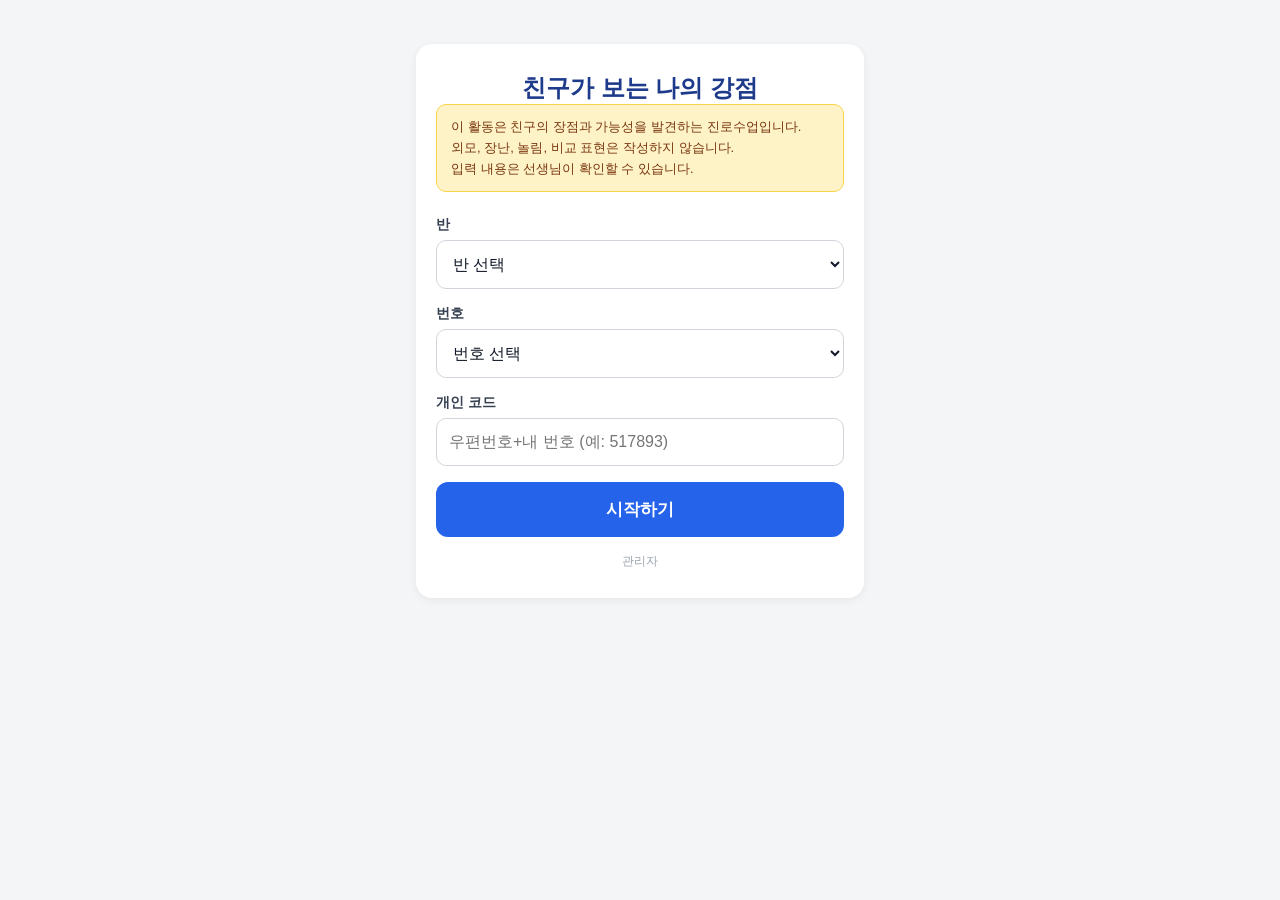
<file: index.html>
<!DOCTYPE html>
<html lang="ko">
<head>
<meta charset="UTF-8">
<meta name="viewport" content="width=device-width, initial-scale=1.0, maximum-scale=1.0, user-scalable=no">
<title>우리 반 강점지도</title>
<link rel="stylesheet" href="style.css">
</head>
<body>

<div id="app">

  <!-- ===================== 화면 1: 로그인 ===================== -->
  <section id="screen-login" class="screen active">
    <div class="card">
      <h1 class="title">친구가 보는 나의 강점</h1>

      <div class="notice-box">
        이 활동은 친구의 장점과 가능성을 발견하는 진로수업입니다.<br>
        외모, 장난, 놀림, 비교 표현은 작성하지 않습니다.<br>
        입력 내용은 선생님이 확인할 수 있습니다.
      </div>

      <div class="form-group">
        <label for="select-class">반</label>
        <select id="select-class"></select>
      </div>

      <div class="form-group">
        <label for="select-number">번호</label>
        <select id="select-number"></select>
      </div>

      <div class="form-group">
        <label for="input-code">개인 코드</label>
        <input type="tel" id="input-code" placeholder="우편번호+내 번호 (예: 517893)" inputmode="numeric">
      </div>

      <p id="login-error" class="error-text hidden"></p>

      <button id="btn-login" class="btn btn-primary btn-large">시작하기</button>
      <a href="admin.html" class="admin-link">관리자</a>
    </div>
  </section>

  <!-- ===================== 화면 2: 친구 대시보드 ===================== -->
  <section id="screen-dashboard" class="screen">
    <div class="dashboard-header">
      <div class="user-info">
        <span id="dash-class-number"></span>
        <strong id="dash-name"></strong>
      </div>
      <div class="progress-wrap">
        <div class="progress-text"><span id="progress-current">0</span> / <span id="progress-total">0</span> 완료</div>
        <div class="progress-bar"><div id="progress-fill" class="progress-fill"></div></div>
      </div>
    </div>

    <div id="friend-grid" class="friend-grid"></div>

    <div class="bottom-fixed">
      <button id="btn-final-submit" class="btn btn-primary btn-large" disabled>최종 제출하기</button>
    </div>
  </section>

  <!-- ===================== 화면 3: 작성 화면 ===================== -->
  <section id="screen-write" class="screen">
    <div class="write-header">
      <button id="btn-back-dashboard" class="btn-icon">← 목록</button>
      <div class="target-info">
        <span id="write-target-number"></span>
        <strong id="write-target-name"></strong>
        <span id="write-target-career" class="career-badge"></span>
      </div>
    </div>

    <div class="write-body">

      <!-- 강점1 + 이유1 -->
      <div class="form-section strength-block">
        <h3>강점 ① <span class="step-badge">1번째</span></h3>
        <div id="strength1-options" class="option-grid"></div>
        <div id="other-strength1-wrap" class="other-input-wrap hidden">
          <input type="text" id="other-strength1-input" placeholder="강점 직접 입력">>
        </div>

        <h3 class="reason-title">왜 그렇게 생각했나요?</h3>
        <div id="reason1-options" class="option-grid option-grid-single"></div>
        <div id="other-reason1-wrap" class="other-input-wrap hidden">
          <input type="text" id="other-reason1-input" placeholder="이유 직접 입력">
        </div>
      </div>

      <div class="block-divider"></div>

      <!-- 강점2 + 이유2 -->
      <div class="form-section strength-block">
        <h3>강점 ② <span class="step-badge">2번째</span></h3>
        <div id="strength2-options" class="option-grid"></div>
        <div id="other-strength2-wrap" class="other-input-wrap hidden">
          <input type="text" id="other-strength2-input" placeholder="강점 직접 입력">
        </div>

        <h3 class="reason-title">왜 그렇게 생각했나요?</h3>
        <div id="reason2-options" class="option-grid option-grid-single"></div>
        <div id="other-reason2-wrap" class="other-input-wrap hidden">
          <input type="text" id="other-reason2-input" placeholder="이유 직접 입력">
        </div>
      </div>

      <div class="form-section">
        <h3>친구에게 추가 한마디 <span class="optional-badge">선택사항</span></h3>
        <p class="helper-text">이 친구에게 응원이나 격려가 되는 말을 남겨보세요.</p>
        <textarea id="message-input" placeholder="예) 너의 끈기는 진짜 대단해. 앞으로도 그 모습 잃지 마! (선택)"></textarea>
<p id="message-counter" class="char-counter">0자</p>
      </div>

      <p id="write-error" class="error-text hidden"></p>

    </div>

    <div class="bottom-fixed bottom-fixed-double">
      <button id="btn-save-next" class="btn btn-primary btn-large">저장하고 다음 친구</button>
      <button id="btn-save-dashboard" class="btn btn-secondary btn-large">저장하고 목록으로</button>
    </div>
  </section>

  <!-- ===================== 화면 4: 최종 제출 확인 ===================== -->
  <section id="screen-confirm" class="screen">
    <div class="card center-card">
      <h2>최종 제출</h2>
      <p class="confirm-text">모든 친구 작성이 완료되었습니다.<br>제출 후에는 <strong>수정할 수 없습니다.</strong></p>
      <button id="btn-confirm-submit" class="btn btn-primary btn-large">제출 확정</button>
      <button id="btn-cancel-submit" class="btn btn-text">취소하고 돌아가기</button>
    </div>
  </section>

  <!-- ===================== 화면 5: 제출 완료 ===================== -->
  <section id="screen-done" class="screen">
    <div class="card center-card">
      <div class="done-icon">✓</div>
      <h2>제출 완료</h2>
      <p class="confirm-text">참여해 주셔서 감사합니다.<br>친구들이 발견한 나의 가능성을<br>곧 확인할 수 있어요.</p>
      <button id="btn-view-result" class="btn btn-primary btn-large">내 결과 보기</button>
    </div>
  </section>

  <!-- ===================== 화면 6: 내 결과 ===================== -->
  <section id="screen-result" class="screen">
    <div class="result-wrap">

      <!-- 결과 미생성 안내 -->
      <div id="result-not-ready" class="card center-card hidden">
        <h2>아직 준비 중이에요</h2>
        <p class="confirm-text">아직 결과가 정리되지 않았습니다.<br>선생님 안내 후 다시 확인해 주세요.</p>
        <button id="btn-result-back-done" class="btn btn-secondary btn-large">돌아가기</button>
      </div>

      <!-- 결과 본문 -->
      <div id="result-content" class="hidden">

        <div class="result-header">
          <p class="result-greeting-sub">한 학기 동안 함께해줘서 고마워</p>
          <p class="result-greeting">친구가 보는 <span id="result-name"></span>의 강점</p>
        </div>

        <div class="result-card">
          <h3 class="result-title">친구들이 발견한 너의 강점</h3>
          <div id="result-strength-list"></div>
        </div>

        <div class="result-card">
          <h3 class="result-title">친구들이 기억한 너의 모습</h3>
          <div id="result-reason-list"></div>
        </div>

        <div id="result-other-strength-wrap" class="result-card hidden">
          <h3 class="result-title">친구들이 떠올린 너의 이미지</h3>
          <p id="result-other-strength" class="result-tag-text"></p>
        </div>

        <div id="result-other-reason-wrap" class="result-card hidden">
          <h3 class="result-title">기타 이유 모음</h3>
          <p id="result-other-reason" class="result-tag-text"></p>
        </div>

        <div id="result-feedback-wrap" class="result-card hidden">
         <h3 class="result-title">친구들이 발견한 강점과 이유</h3>
         <div id="result-feedback-list" class="message-list"></div>
         <button id="btn-feedback-more" class="btn-more hidden">더 보기</button>
        </div>

        <div id="result-message-wrap" class="result-card hidden">
          <h3 class="result-title">친구들이 남긴 한마디</h3>
          <div id="result-message-list" class="message-list"></div>
          <button id="btn-message-more" class="btn-more hidden">더 보기</button>
        </div>

        <div class="result-card center-card">
          <p class="confirm-text">친구들이 발견한 너의 강점이<br>2학기 너의 새로운 가능성이 되길 바라 :)</p>
        </div>

        <button id="btn-result-back-done2" class="btn btn-text">처음 화면으로</button>

      </div>

    </div>
  </section>

  <!-- ===================== 공통: 로딩 오버레이 ===================== -->
  <div id="loading-overlay" class="loading-overlay hidden">
    <div class="spinner"></div>
    <p id="loading-text">저장 중...</p>
  </div>

  <!-- ===================== 공통: 저장 실패 모달 ===================== -->
  <div id="error-modal" class="modal-overlay hidden">
    <div class="modal-box">
      <p id="error-modal-text" class="error-modal-text"></p>
      <button id="btn-retry" class="btn btn-primary">다시 시도</button>
      <button id="btn-error-close" class="btn btn-text">닫기</button>
    </div>
  </div>

</div>

<script src="config.js"></script>
<script src="app.js"></script>
</body>
</html>
</file>
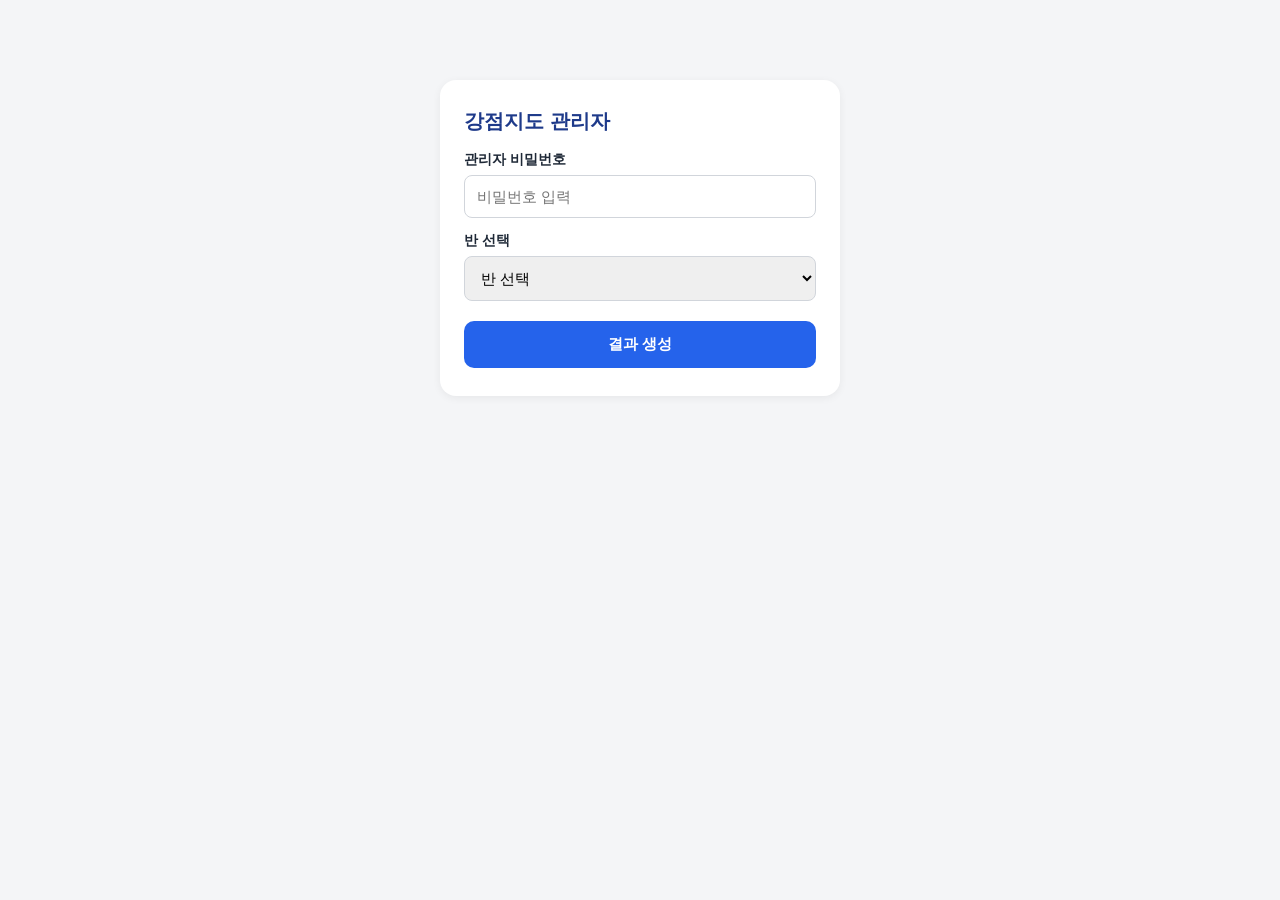
<file: admin.html>
<!DOCTYPE html>
<html lang="ko">
<head>
<meta charset="UTF-8">
<meta name="viewport" content="width=device-width, initial-scale=1.0">
<title>우리 반 강점지도 - 관리자</title>
<style>
  * { margin: 0; padding: 0; box-sizing: border-box; }
  body {
    font-family: -apple-system, "Apple SD Gothic Neo", "Malgun Gothic", sans-serif;
    background: #f4f5f7;
    padding: 20px;
    color: #1f2937;
  }
  .login-box {
    max-width: 400px;
    margin: 60px auto;
    background: #fff;
    border-radius: 16px;
    padding: 28px 24px;
    box-shadow: 0 2px 8px rgba(0,0,0,0.06);
  }
  .login-box h1 {
    font-size: 20px;
    margin-bottom: 16px;
    color: #1e3a8a;
  }
  .login-box label {
    display: block;
    font-size: 14px;
    font-weight: 600;
    margin-bottom: 6px;
    margin-top: 14px;
  }
  .login-box select, .login-box input {
    width: 100%;
    padding: 12px;
    border: 1.5px solid #d1d5db;
    border-radius: 8px;
    font-size: 15px;
  }
  .login-box button {
    width: 100%;
    margin-top: 20px;
    padding: 14px;
    background: #2563eb;
    color: #fff;
    border: none;
    border-radius: 10px;
    font-size: 15px;
    font-weight: 700;
    cursor: pointer;
  }
  .error-text { color: #dc2626; font-size: 13px; margin-top: 10px; }
  .hidden { display: none !important; }

  #result-area {
    max-width: 900px;
    margin: 0 auto;
    display: grid;
    grid-template-columns: repeat(2, 1fr);
    gap: 14px;
    align-items: start;
  }
  .student-card {
    margin-bottom: 0;
  }
  @media (max-width: 640px) {
    #result-area { grid-template-columns: 1fr; }
  }
  .student-card {
    background: #fff;
    border-radius: 14px;
    padding: 18px 16px;
    box-shadow: 0 2px 6px rgba(0,0,0,0.05);
  }
  .student-header {
    font-size: 16px;
    font-weight: 700;
    color: #1e3a8a;
    margin-bottom: 10px;
    padding-bottom: 8px;
    border-bottom: 1px solid #e5e7eb;
  }
  .student-section-title {
    font-size: 12px;
    color: #6b7280;
    margin: 10px 0 6px;
  }
  .strength-row {
    display: flex;
    justify-content: space-between;
    font-size: 13px;
    padding: 4px 0;
  }
  .strength-row .name { font-weight: 600; }
  .strength-row .count { color: #2563eb; }
  .reason-tag-admin {
    display: inline-block;
    font-size: 11px;
    background: #f1f5f9;
    color: #4b5563;
    padding: 3px 8px;
    border-radius: 12px;
    margin: 0 4px 4px 0;
  }
  .other-text-admin {
    font-size: 12px;
    color: #4b5563;
    background: #f9fafb;
    padding: 6px 8px;
    border-radius: 6px;
    margin-top: 4px;
  }
.message-list-admin {
  display: flex;
  flex-direction: column;
  gap: 8px;
}

.message-admin {
  font-size: 12px;
  color: #1e3a8a;
  background: #eff6ff;
  padding: 8px 10px;
  border-radius: 8px;
  margin: 4px 0;
  line-height: 1.6;
  white-space: normal;
}

.message-admin.muted {
  color: #6b7280;
  background: #f9fafb;
}
  .top-bar {
    max-width: 900px;
    margin: 0 auto 16px;
    display: flex;
    justify-content: space-between;
    align-items: center;
  }
  .top-bar select {
    padding: 8px 10px;
    border-radius: 8px;
    border: 1.5px solid #d1d5db;
    font-size: 14px;
  }
  .logout-btn {
    background: none;
    border: none;
    color: #2563eb;
    font-size: 13px;
    cursor: pointer;
  }
  .loading-text {
    text-align: center;
    color: #6b7280;
    margin: 40px 0;
    grid-column: 1 / -1;
  }

  @media print {
    body { background: #fff; padding: 0; }
    .top-bar { display: none; }
    #result-area {
      max-width: 100%;
      grid-template-columns: repeat(3, 1fr);
      gap: 10px;
    }
    .student-card {
      box-shadow: none;
      border: 1px solid #d1d5db;
      page-break-inside: avoid;
      break-inside: avoid;
    }
  }
</style>
</head>
<body>

<div id="login-screen" class="login-box">
  <h1>강점지도 관리자</h1>
  <label for="admin-password">관리자 비밀번호</label>
  <input type="password" id="admin-password" placeholder="비밀번호 입력">
  <label for="admin-class">반 선택</label>
  <select id="admin-class"></select>
  <p id="admin-error" class="error-text hidden"></p>
  <button id="btn-admin-login">결과 생성</button>
</div>

<div id="result-screen" class="hidden">
  <div class="top-bar">
    <select id="admin-class-switch"></select>
    <button id="btn-admin-logout" class="logout-btn">반 변경</button>
  </div>
  <div id="result-area"></div>
</div>

<script src="config.js"></script>
<script>
function escapeHTML(value) {
  return String(value || "")
    .replaceAll("&", "&amp;")
    .replaceAll("<", "&lt;")
    .replaceAll(">", "&gt;")
    .replaceAll('"', "&quot;")
    .replaceAll("'", "&#039;");
}

function apiGet(params) {
  const query = new URLSearchParams(params).toString();
  return fetch(GAS_URL + "?" + query).then(function (res) { return res.json(); });
}

let adminPassword = "";

function initClassSelects() {
  const opts = '<option value="">반 선택</option>' +
    CLASS_LIST.map(function (c) { return '<option value="' + c + '">' + c + '반</option>'; }).join("");
  document.getElementById("admin-class").innerHTML = opts;
  document.getElementById("admin-class-switch").innerHTML = opts;
}

function loadClassResults(classNo) {
  document.getElementById("result-area").innerHTML = '<p class="loading-text">불러오는 중...</p>';
  apiGet({ action: "getAllResultsForAdmin", password: adminPassword, classNo: classNo })
    .then(function (res) {
      if (!res.ok) {
        document.getElementById("result-area").innerHTML =
          '<p class="loading-text">' + escapeHTML(res.message || "오류가 발생했습니다.") + '</p>';
        return;
      }
      if (!res.data.generated || res.data.students.length === 0) {
        document.getElementById("result-area").innerHTML =
          '<p class="loading-text">아직 결과가 정리되지 않았습니다. generateResults를 먼저 실행하세요.</p>';
        return;
      }
      renderAllStudents(res.data.students);
    })
    .catch(function () {
      document.getElementById("result-area").innerHTML =
        '<p class="loading-text">네트워크 오류가 발생했습니다.</p>';
    });
}

function renderAllStudents(students) {
  const html = students.map(function (s) {
    const strengthRows = [1, 2, 3].map(function (n) {
      const label = String(s['강점' + n + '위'] || '').trim();
      const count = s['강점' + n + '위횟수'] || 0;
      if (!label) return "";
      return '<div class="strength-row"><span class="name">' + escapeHTML(label) +
        '</span><span class="count">' + count + '번 선택</span></div>';
    }).join("");

    const reasonTags = [1, 2, 3].map(function (n) {
      const label = String(s['주요이유' + n + '위'] || '').trim();
      if (!label) return "";
      return '<span class="reason-tag-admin">' + escapeHTML(label) + '</span>';
    }).join("");

    const otherStrength = String(s['기타강점모음'] || '').trim();
const otherReason = String(s['기타이유모음'] || '').trim();

const feedbacks = String(s['전체피드백모음'] || '').trim();
const messages = String(s['한마디모음'] || '').trim();

let feedbackList = [];
if (feedbacks) {
  if (feedbacks.indexOf("---FEEDBACK---") >= 0) {
    feedbackList = feedbacks.split("---FEEDBACK---").filter(function (m) {
      return m.trim();
    });
  } else {
    feedbackList = feedbacks.split("\n").filter(function (m) {
      return m.trim();
    });
  }
}

let messageList = [];
if (messages) {
  messageList = messages.split("\n").filter(function (m) {
    return m.trim();
  });
}
    let block = '<div class="student-card">';
    block += '<div class="student-header">' + escapeHTML(s['번호']) + '번 ' + escapeHTML(s['이름']) + '</div>';
    block += '<p class="student-section-title">강점 TOP3</p>' + strengthRows;
    block += '<p class="student-section-title">친구들이 기억한 모습</p>' + reasonTags;

    if (otherStrength) {
      block += '<p class="student-section-title">친구들이 떠올린 이미지</p>';
      block += '<div class="other-text-admin">' + escapeHTML(otherStrength) + '</div>';
    }
    if (otherReason) {
      block += '<p class="student-section-title">기타 이유</p>';
      block += '<div class="other-text-admin">' + escapeHTML(otherReason) + '</div>';
    }
    block += '<p class="student-section-title">친구들이 발견한 강점과 이유</p>';

if (feedbackList.length > 0) {
  block += '<div class="message-list-admin">';
  block += feedbackList.map(function (m) {
    return '<div class="message-admin">' +
      escapeHTML(m.trim()).replace(/\n/g, '<br>') +
      '</div>';
  }).join("");
  block += '</div>';
} else {
  block += '<div class="message-admin muted">아직 표시할 강점·이유 내용이 없습니다.</div>';
}

block += '<p class="student-section-title">친구들이 남긴 한마디</p>';

if (messageList.length > 0) {
  block += '<div class="message-list-admin">';
  block += messageList.map(function (m) {
    return '<div class="message-admin">' +
      escapeHTML(m.trim()) +
      '</div>';
  }).join("");
  block += '</div>';
} else {
  block += '<div class="message-admin muted">아직 표시할 한마디가 없습니다.</div>';
}
    block += '</div>';
    return block;
  }).join("");

  document.getElementById("result-area").innerHTML = html || '<p class="loading-text">학생 데이터가 없습니다.</p>';
}

document.addEventListener("DOMContentLoaded", function () {
  initClassSelects();

  document.getElementById("btn-admin-login").addEventListener("click", function () {
    const password = document.getElementById("admin-password").value.trim();
    const classNo = document.getElementById("admin-class").value;
    const errorEl = document.getElementById("admin-error");
    errorEl.classList.add("hidden");

    if (!password || !classNo) {
      errorEl.textContent = "비밀번호와 반을 모두 선택하세요.";
      errorEl.classList.remove("hidden");
      return;
    }

    adminPassword = password;
    document.getElementById("login-screen").classList.add("hidden");
    document.getElementById("result-screen").classList.remove("hidden");
    document.getElementById("admin-class-switch").value = classNo;
    loadClassResults(classNo);
  });

  document.getElementById("admin-class-switch").addEventListener("change", function () {
    loadClassResults(this.value);
  });

  document.getElementById("btn-admin-logout").addEventListener("click", function () {
    document.getElementById("result-screen").classList.add("hidden");
    document.getElementById("login-screen").classList.remove("hidden");
    document.getElementById("admin-error").classList.add("hidden");
  });
});
</script>
</body>
</html>
</file>
<file: style.css>
/* ===================== 기본 설정 ===================== */
* {
  margin: 0;
  padding: 0;
  box-sizing: border-box;
  -webkit-tap-highlight-color: transparent;
}

html, body {
  width: 100%;
  height: 100%;
  font-family: -apple-system, BlinkMacSystemFont, "Apple SD Gothic Neo",
               "Pretendard", "Malgun Gothic", sans-serif;
  background: #f4f5f7;
  color: #1f2937;
  font-size: 16px;
  -webkit-font-smoothing: antialiased;
}

button {
  font-family: inherit;
  cursor: pointer;
  border: none;
  background: none;
}

input, select, textarea {
  font-family: inherit;
  font-size: 16px; /* iOS 자동 확대 방지 */
}

#app {
  max-width: 480px;
  margin: 0 auto;
  min-height: 100vh;
  position: relative;
  background: #f4f5f7;
}

/* ===================== 화면 전환 ===================== */
.screen {
  display: none;
  min-height: 100vh;
  padding: 20px 16px 100px;
}
.screen.active {
  display: block;
}

/* ===================== 공통 카드 ===================== */
.card {
  background: #ffffff;
  border-radius: 16px;
  padding: 28px 20px;
  box-shadow: 0 2px 8px rgba(0,0,0,0.06);
  margin-top: 24px;
}

.center-card {
  text-align: center;
  margin-top: 80px;
}

.title {
  font-size: 24px;
  font-weight: 800;
  text-align: center;
  color: #1e3a8a;
}

.subtitle {
  font-size: 14px;
  text-align: center;
  color: #6b7280;
  margin-top: 4px;
  margin-bottom: 20px;
}

.notice-box {
  background: #fef3c7;
  border: 1px solid #fcd34d;
  border-radius: 10px;
  padding: 12px 14px;
  font-size: 13px;
  line-height: 1.6;
  color: #78350f;
  margin-bottom: 24px;
}

/* ===================== 폼 요소 ===================== */
.form-group {
  margin-bottom: 16px;
}

.form-group label {
  display: block;
  font-size: 14px;
  font-weight: 600;
  color: #374151;
  margin-bottom: 6px;
}

select, input[type="text"], input[type="tel"], textarea {
  width: 100%;
  padding: 14px 12px;
  border: 1.5px solid #d1d5db;
  border-radius: 10px;
  background: #fff;
  color: #111827;
}

select:focus, input:focus, textarea:focus {
  outline: none;
  border-color: #3b82f6;
}

textarea {
  resize: none;
  min-height: 80px;
  line-height: 1.5;
}

/* ===================== 버튼 ===================== */
.btn {
  display: block;
  width: 100%;
  border-radius: 12px;
  font-weight: 700;
  transition: opacity 0.15s, transform 0.1s;
}
.btn:active {
  transform: scale(0.98);
}

.btn-large {
  padding: 16px;
  font-size: 17px;
}

.btn-primary {
  background: #2563eb;
  color: #fff;
}
.btn-primary:disabled {
  background: #cbd5e1;
  color: #94a3b8;
}

.btn-secondary {
  background: #e5e7eb;
  color: #374151;
  margin-top: 10px;
}

.btn-text {
  background: none;
  color: #6b7280;
  font-size: 14px;
  font-weight: 500;
  padding: 12px;
  margin-top: 4px;
  width: 100%;
  text-align: center;
}

.btn-icon {
  background: none;
  color: #2563eb;
  font-size: 15px;
  font-weight: 600;
  padding: 8px 0;
}

.admin-link {
  display: block;
  text-align: center;
  margin-top: 16px;
  font-size: 12px;
  color: #9ca3af;
  text-decoration: none;
}

.error-text {
  color: #dc2626;
  font-size: 13px;
  margin: 8px 0;
  text-align: center;
}

.hidden {
  display: none !important;
}

/* ===================== 대시보드 ===================== */
.dashboard-header {
  background: #1e3a8a;
  color: #fff;
  padding: 18px 16px;
  border-radius: 14px;
  margin-bottom: 16px;
}

.user-info {
  font-size: 15px;
  margin-bottom: 12px;
}
.user-info span {
  opacity: 0.8;
  margin-right: 6px;
}
.user-info strong {
  font-size: 18px;
}

.progress-text {
  font-size: 14px;
  margin-bottom: 6px;
  font-weight: 600;
}

.progress-bar {
  width: 100%;
  height: 10px;
  background: rgba(255,255,255,0.25);
  border-radius: 10px;
  overflow: hidden;
}

.progress-fill {
  height: 100%;
  background: #34d399;
  width: 0%;
  transition: width 0.3s;
}

.friend-grid {
  display: grid;
  grid-template-columns: repeat(3, 1fr);
  gap: 10px;
}

.friend-card {
  background: #e5e7eb;
  border-radius: 14px;
  padding: 16px 6px;
  text-align: center;
  font-weight: 700;
  color: #4b5563;
  position: relative;
  min-height: 76px;
  display: flex;
  flex-direction: column;
  justify-content: center;
  align-items: center;
}

.friend-card .f-number {
  font-size: 12px;
  font-weight: 500;
  opacity: 0.7;
  margin-bottom: 4px;
}

.friend-card .f-name {
  font-size: 15px;
}

.friend-card.done {
  background: #34d399;
  color: #fff;
}
.friend-card.done .f-number {
  color: #ecfdf5;
}
.friend-card.done::after {
  content: "✓";
  position: absolute;
  top: 4px;
  right: 8px;
  font-size: 13px;
}

/* ===================== 하단 고정 버튼 ===================== */
.bottom-fixed {
  position: fixed;
  bottom: 0;
  left: 0;
  right: 0;
  max-width: 480px;
  margin: 0 auto;
  background: #f4f5f7;
  padding: 12px 16px calc(12px + env(safe-area-inset-bottom));
  box-shadow: 0 -4px 12px rgba(0,0,0,0.05);
}

.bottom-fixed-double {
  display: flex;
  flex-direction: column;
}

/* ===================== 작성 화면 ===================== */
.write-header {
  position: sticky;
  top: 0;
  background: #f4f5f7;
  padding: 8px 0 12px;
  z-index: 10;
}

.target-info {
  margin-top: 6px;
  background: #fff;
  border-radius: 12px;
  padding: 14px 16px;
  display: flex;
  align-items: center;
  gap: 8px;
  flex-wrap: wrap;
}

.target-info .f-number-label {
  color: #6b7280;
  font-size: 14px;
}

.target-info strong {
  font-size: 19px;
  color: #111827;
}

.career-badge {
  background: #dbeafe;
  color: #1e40af;
  font-size: 12px;
  font-weight: 600;
  padding: 4px 8px;
  border-radius: 8px;
  margin-left: auto;
}

.form-section {
  margin-bottom: 26px;
}

.form-section h3 {
  font-size: 15px;
  font-weight: 700;
  margin-bottom: 10px;
  display: flex;
  align-items: center;
  gap: 8px;
}

.count-badge {
  background: #2563eb;
  color: #fff;
  font-size: 12px;
  font-weight: 700;
  padding: 2px 8px;
  border-radius: 20px;
}

.optional-badge {
  background: #e5e7eb;
  color: #6b7280;
  font-size: 11px;
  font-weight: 600;
  padding: 2px 8px;
  border-radius: 20px;
}

.option-grid {
  display: grid;
  grid-template-columns: repeat(2, 1fr);
  gap: 8px;
}

.option-btn {
  padding: 14px 8px;
  background: #fff;
  border: 1.5px solid #d1d5db;
  border-radius: 10px;
  font-size: 14px;
  font-weight: 600;
  color: #374151;
  text-align: center;
  line-height: 1.3;
}

.option-btn.selected {
  background: #2563eb;
  border-color: #2563eb;
  color: #fff;
}

.option-btn:disabled {
  opacity: 0.35;
}

.other-input-wrap {
  margin-top: 10px;
}

.char-counter {
  text-align: right;
  font-size: 12px;
  color: #9ca3af;
  margin-top: 4px;
}

/* ===================== 강점1/강점2 블록 구분 ===================== */
.strength-block {
  background: #fff;
  border-radius: 14px;
  padding: 16px 14px;
  border: 1.5px solid #e5e7eb;
}

.step-badge {
  background: #1e3a8a;
  color: #fff;
  font-size: 11px;
  font-weight: 700;
  padding: 2px 8px;
  border-radius: 20px;
}

.reason-title {
  font-size: 14px;
  font-weight: 700;
  margin-top: 16px;
  margin-bottom: 10px;
}

.block-divider {
  height: 1px;
  background: #e5e7eb;
  margin: 22px 0;
}

.helper-text {
  font-size: 13px;
  color: #6b7280;
  margin-bottom: 8px;
  line-height: 1.5;
}

/* ===================== 로딩 오버레이 ===================== */
.loading-overlay {
  position: fixed;
  inset: 0;
  background: rgba(0,0,0,0.45);
  display: flex;
  flex-direction: column;
  align-items: center;
  justify-content: center;
  color: #fff;
  z-index: 100;
  gap: 14px;
}

.spinner {
  width: 36px;
  height: 36px;
  border: 4px solid rgba(255,255,255,0.3);
  border-top-color: #fff;
  border-radius: 50%;
  animation: spin 0.8s linear infinite;
}

@keyframes spin {
  to { transform: rotate(360deg); }
}

/* ===================== 오류 모달 ===================== */
.modal-overlay {
  position: fixed;
  inset: 0;
  background: rgba(0,0,0,0.5);
  display: flex;
  align-items: center;
  justify-content: center;
  z-index: 110;
  padding: 0 20px;
}

.modal-box {
  background: #fff;
  border-radius: 16px;
  padding: 24px 20px;
  width: 100%;
  max-width: 340px;
  text-align: center;
}

.error-modal-text {
  font-size: 15px;
  color: #374151;
  margin-bottom: 18px;
  line-height: 1.5;
}

/* ===================== 완료 화면 ===================== */
.done-icon {
  width: 60px;
  height: 60px;
  background: #34d399;
  color: #fff;
  font-size: 32px;
  border-radius: 50%;
  display: flex;
  align-items: center;
  justify-content: center;
  margin: 0 auto 16px;
}

.confirm-text {
  font-size: 15px;
  color: #4b5563;
  line-height: 1.7;
  margin: 14px 0 22px;
}

/* ===================== 결과 화면 ===================== */
.result-wrap {
  padding-bottom: 30px;
}

.result-header {
  margin: 24px 0 16px;
  text-align: center;
}

.result-greeting-sub {
  font-size: 13px;
  color: #6b7280;
  margin-bottom: 4px;
}

.result-greeting {
  font-size: 18px;
  font-weight: 800;
  color: #1e3a8a;
  line-height: 1.5;
}

.result-card {
  background: #fff;
  border-radius: 14px;
  padding: 18px 16px;
  margin-bottom: 14px;
  box-shadow: 0 2px 6px rgba(0,0,0,0.05);
}

.result-title {
  font-size: 15px;
  font-weight: 700;
  margin-bottom: 12px;
  color: #1f2937;
}

.strength-card {
  background: #eff6ff;
  border-radius: 10px;
  padding: 12px 14px;
  display: flex;
  align-items: center;
  justify-content: space-between;
  margin-bottom: 8px;
}

.strength-card:last-child {
  margin-bottom: 0;
}

.strength-name {
  font-size: 15px;
  font-weight: 700;
  color: #1e3a8a;
}

.strength-count {
  font-size: 12px;
  color: #1e40af;
}

.reason-tag {
  display: inline-block;
  font-size: 12px;
  color: #4b5563;
  background: #f1f5f9;
  padding: 6px 12px;
  border-radius: 20px;
  margin: 0 6px 6px 0;
}

.result-tag-text {
  font-size: 14px;
  color: #4b5563;
  line-height: 1.7;
  background: #f9fafb;
  padding: 10px 12px;
  border-radius: 10px;
}

.message-list {
  display: flex;
  flex-direction: column;
  gap: 8px;
}

.message-item {
  background: #f8fafc;
  border-radius: 12px;
  padding: 10px 14px;
  font-size: 14px;
  color: #1f2937;
  line-height: 1.6;
}

.btn-more {
  width: 100%;
  margin-top: 10px;
  padding: 10px;
  background: #f1f5f9;
  border-radius: 10px;
  font-size: 13px;
  color: #4b5563;
  font-weight: 600;
}
</file>
